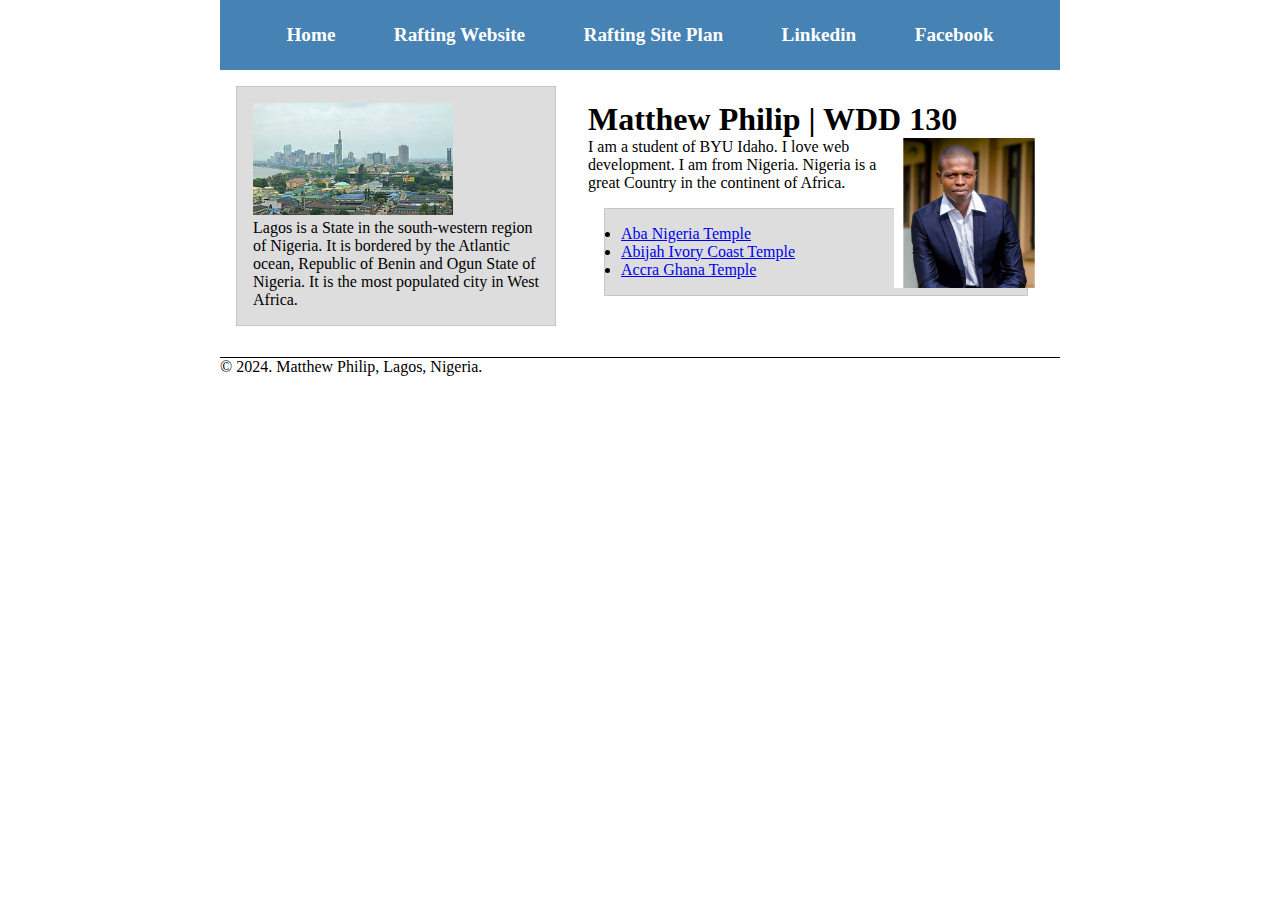
<file: index.html>
<!DOCTYPE html>

<html>
    <head>
        <meta charset="utf-8">
        <meta http-equiv="X-UA-Compatible" content="IE=edge">
        <title>Matthew Philip | WDD 130</title>
        <meta name="description" content="I am Matthew Philip, a BYU student. I am studying Web development.">
        <meta name="author" content="Matthew Philip">
        <meta name="viewport" content="width=device-width, initial-scale=1">
        <link rel="stylesheet" href="style.css">
    </head>
    <body>
        <header>
            <nav>
                <a href="#">Home</a>
                <a href="wwr/">Rafting Website </a>
                <a href="wwr/site-plan-rating.html">Rafting Site Plan </a>
                <a href="https://linkedin.com/">Linkedin </a>
                <a href="https://facebook.com/">Facebook </a>
            </nav>
        </header>

        <div class="grid">
            <main>
                <h1>Matthew Philip | WDD 130</h1>
                <img src="images/profile.jpeg" alt="Matthew Philip" width="200">
                <p>I am a student of BYU Idaho. I love web development. I am from Nigeria. Nigeria is a great Country in the continent of Africa.</p>
                <ul class="box">
                    <li><a href="https://www.churchofjesuschrist.org/temples/details/aba-nigeria-temple?lang=eng" target="_blank">Aba Nigeria Temple</a></li>
                    <li><a href="https://www.churchofjesuschrist.org/temples/details/abidjan-ivory-coast-temple?lang=eng" target="_blank">Abijah Ivory Coast Temple</a></li>
                    <li><a href="https://www.churchofjesuschrist.org/temples/details/accra-ghana-temple?lang=eng" target="_blank">Accra Ghana Temple</a></li>
                </ul>
            </main>
            <aside  class="box">
                <!-- <h2>Lagos, Nigeria</h2> -->
                <img src="images/lagos.jpg" alt="Lagos Landscape">
                <p>Lagos is a State in the south-western region of Nigeria. It is bordered by the Atlantic ocean, Republic of Benin and Ogun State of Nigeria. It is the most populated city in West Africa.</p>
            </aside>
        </div>
        <footer>
            <p>&copy; 2024. Matthew Philip, Lagos, Nigeria.</p>

        </footer>

    </body>
    <!--  -->
</html>
</file>
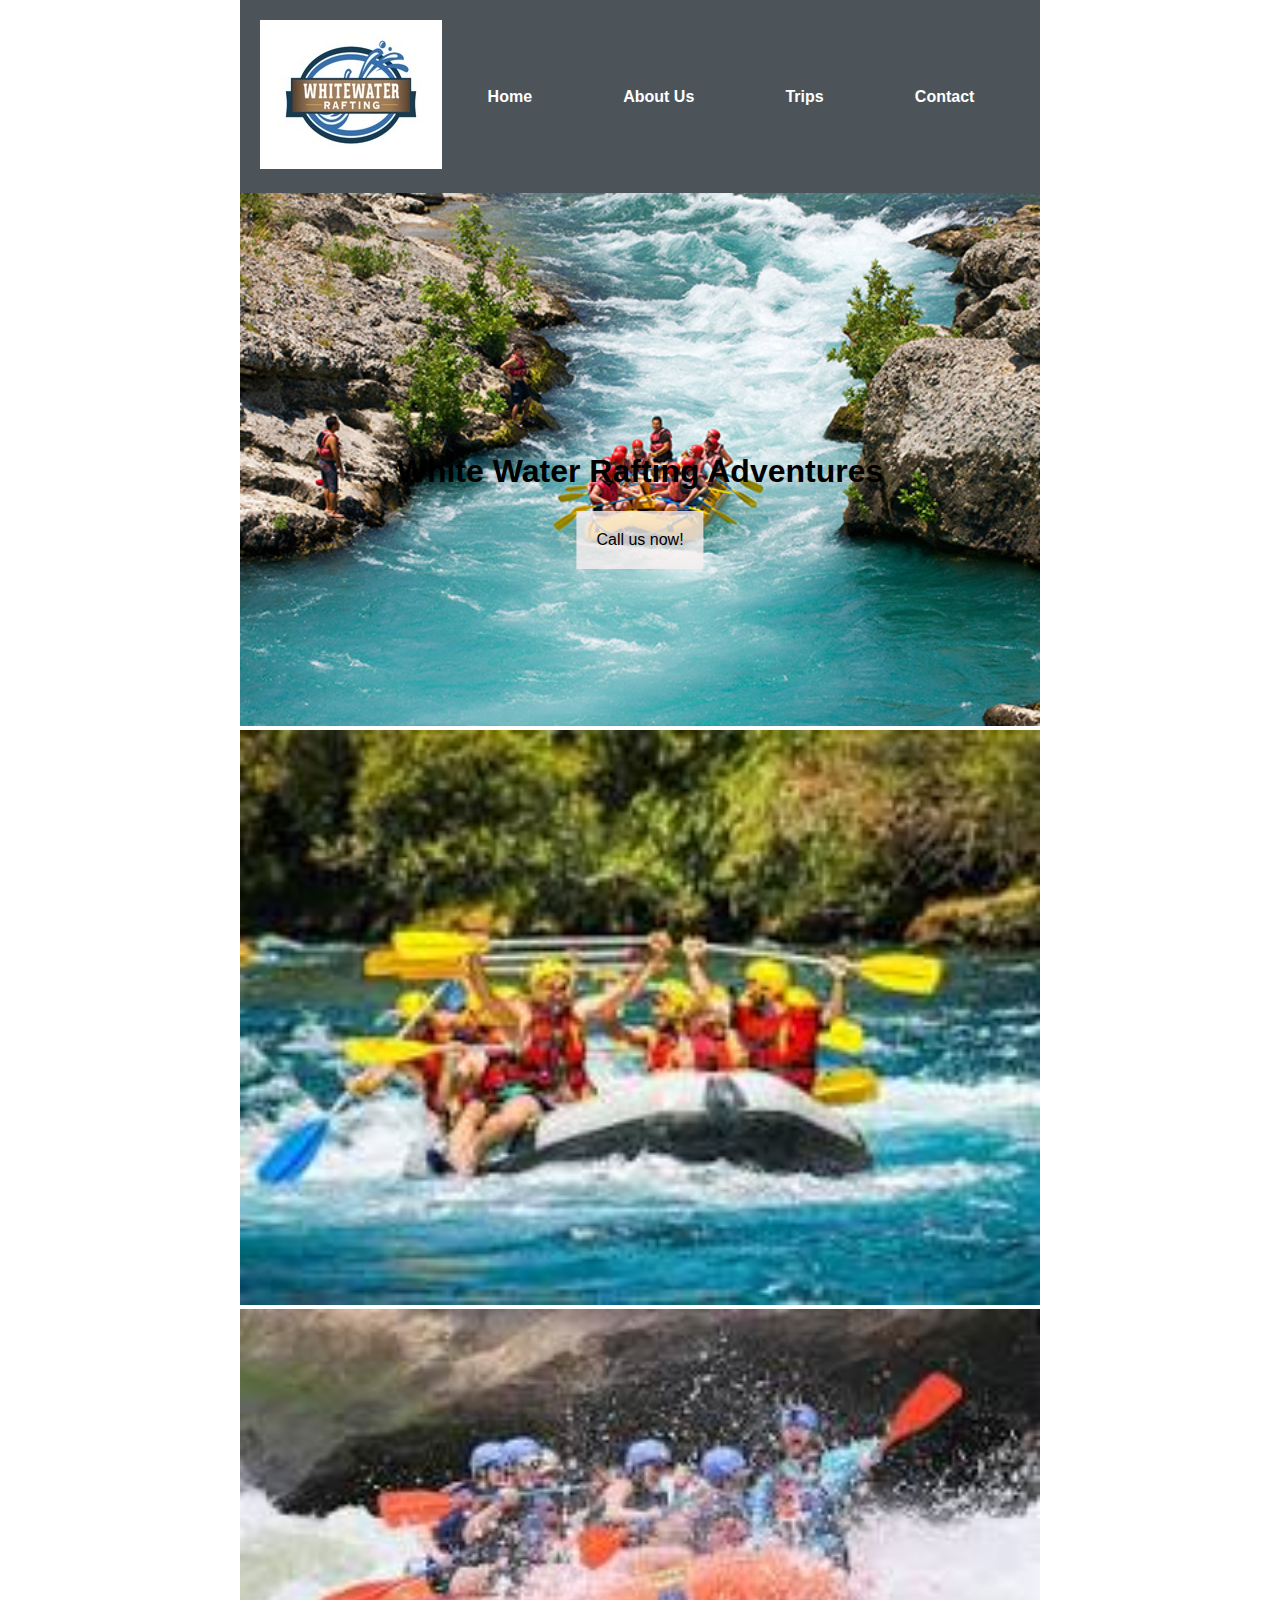
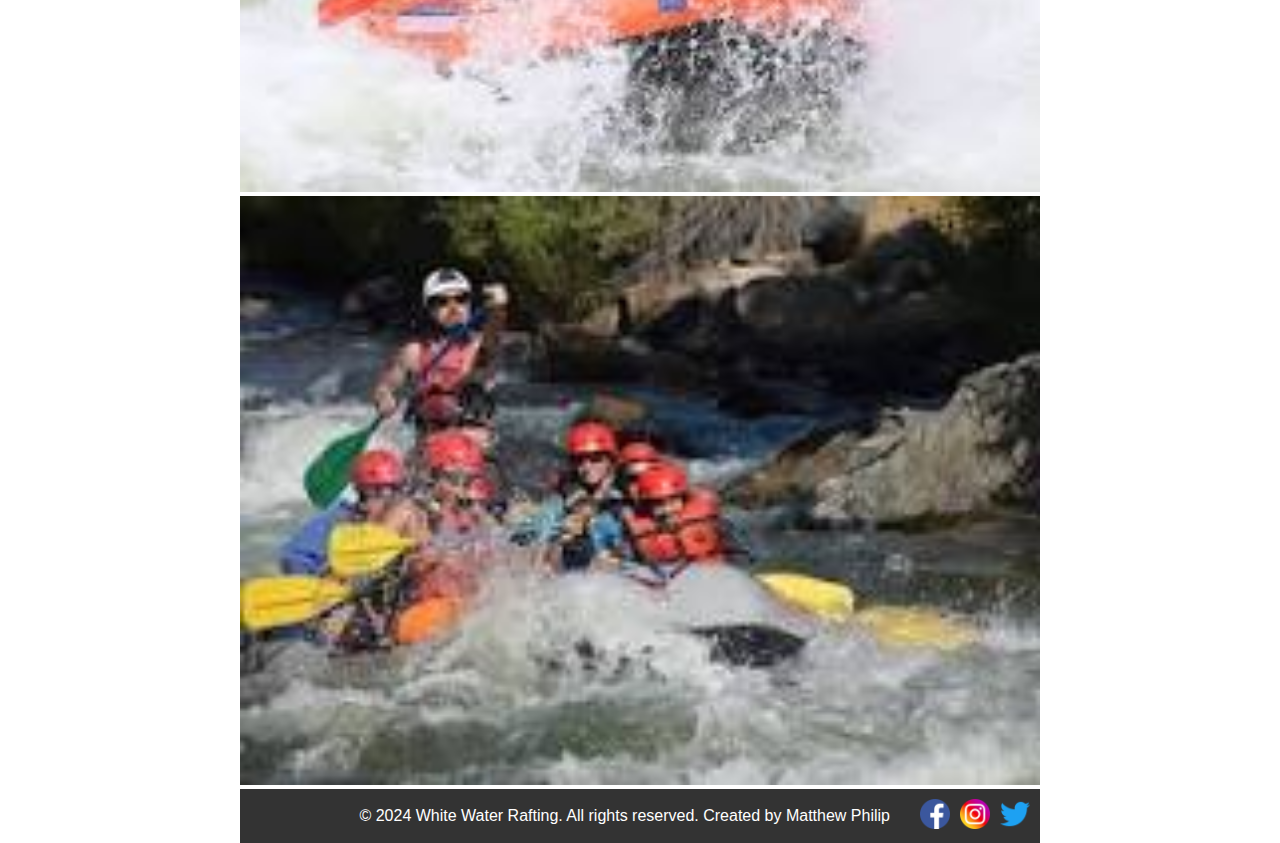
<file: wwr/index.html>
<!DOCTYPE html>
<html lang="en">
<head>
    <meta charset="UTF-8">
    <meta name="viewport" content="width=device-width, initial-scale=1.0">
    <title>Home - White Water Rafting</title>
    <link rel="stylesheet" href="styles/rafting.css">
</head>
<body>
    <!-- Header Section -->
    <header>
        <div class="logo">
            <img src="images/logo.jpg" alt="White Water Rafting Logo">
        </div>
        <nav>
            <a href="index.html">Home</a>
            <a href="about.html">About Us</a>
            <a href="trips.html">Trips</a>
            <a href="contact.html">Contact</a>
        </nav>
    </header>

    <!-- Main Section -->
    <main>
        <div class="hero">
            <!-- Hero Image -->
            <img src="images/hero.jpg" alt="White Water Rafting Hero Image">
            <h1>White Water Rafting Adventures</h1>
            <article class="call">
                <div>Call us now! </div>
            </article>
            
            <section>
                <!-- Five images representing white water rafting go here -->
                <img src="images/image1.jpg" alt="" >
                <img  src="images/imge2.jpg" alt="" >
                
                <img  src="images/image5.jpg" alt="" >
            </section>
        </div>
        <div>
            
        </div>
    </main>

    <footer>
        <p>&copy; 2024 White Water Rafting. All rights reserved. Created by Matthew Philip</p>
        <a href="#"><img src="images/facebook.png" alt="Facebook"></a>
        <a href="#"><img src="images/instagram.png" alt="Twitter"></a>
        <a href="#"><img src="images/twitter.png" alt="Instagram"></a>
    </footer>
</body>
</html>
</file>
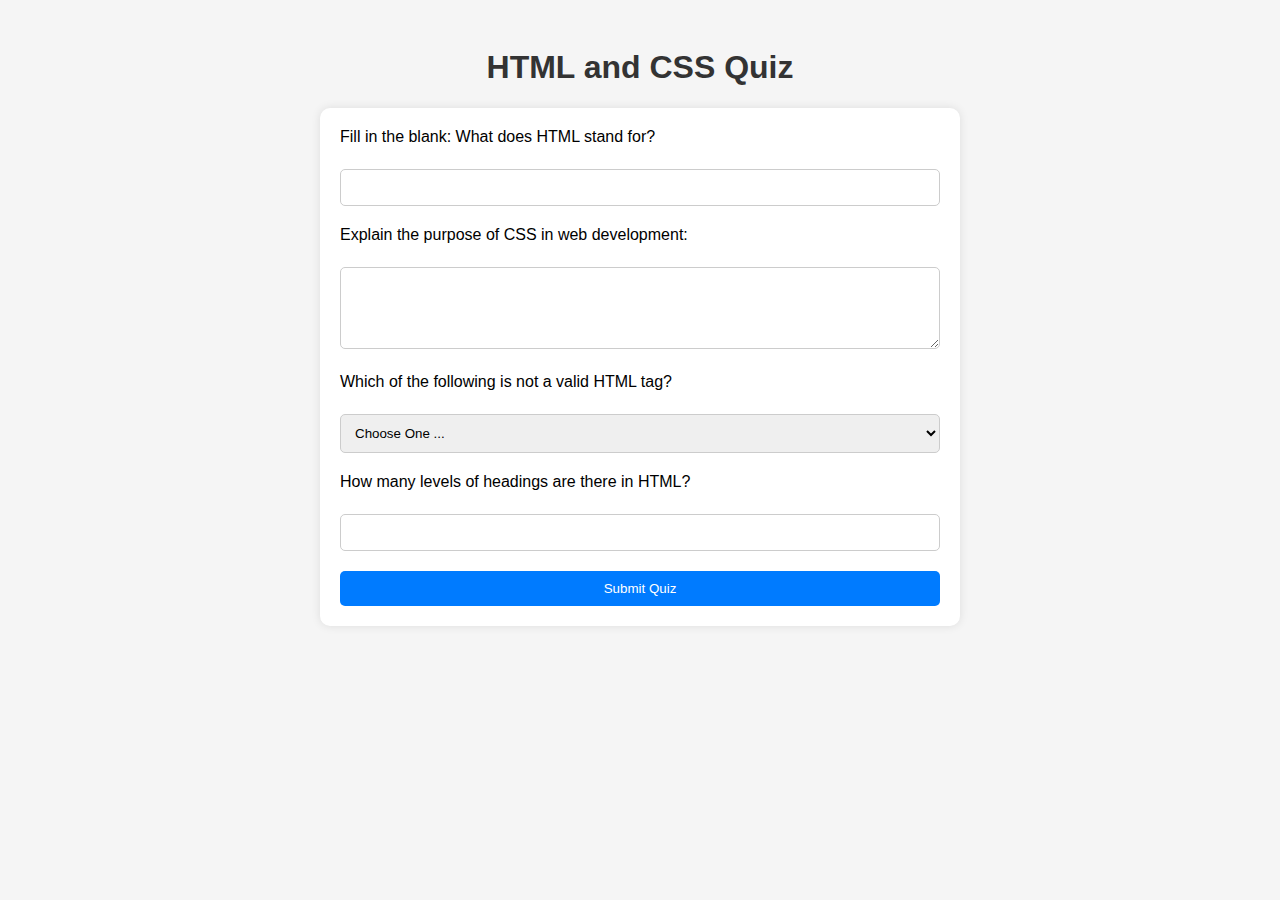
<file: quiz.html>
<!DOCTYPE html>
<html lang="en">
<head>
  <meta charset="UTF-8">
  <meta name="viewport" content="width=device-width, initial-scale=1.0">
  <title>HTML and CSS Quiz by Matthew Philip</title>
  <link rel="stylesheet" href="styles/quiz.css">
</head>
<body>

<h1>HTML and CSS Quiz</h1>

<form action="submit_quiz.php" method="post">

  <div class="question">
    <label for="q1">Fill in the blank: What does HTML stand for?</label><br>
    <input type="text" id="q1" name="q1" required>
  </div>
  
  <div class="question">
    <label for="q2">Explain the purpose of CSS in web development:</label><br>
    <textarea id="q2" name="q2" rows="4" cols="50" required></textarea>
  </div>
  
  <div class="question">
    <label for="q3">Which of the following is not a valid HTML tag?</label><br>
    <select id="q3" name="q3" required>
      <option value="" selected disabled>Choose One ...</option>
      <option value="div">&lt;div&gt;</option>
      <option value="span">&lt;span&gt;</option>
      <option value="anchor">&lt;anchor&gt;</option>
      <option value="section">&lt;section&gt;</option>
    </select>
  </div>
  
  <div class="question">
    <label for="q4">How many levels of headings are there in HTML?</label><br>
    <input type="number" id="q4" name="q4" min="1" required>
  </div>
  
  <button type="submit">Submit Quiz</button>
</form>

</body>
</html>
</file>
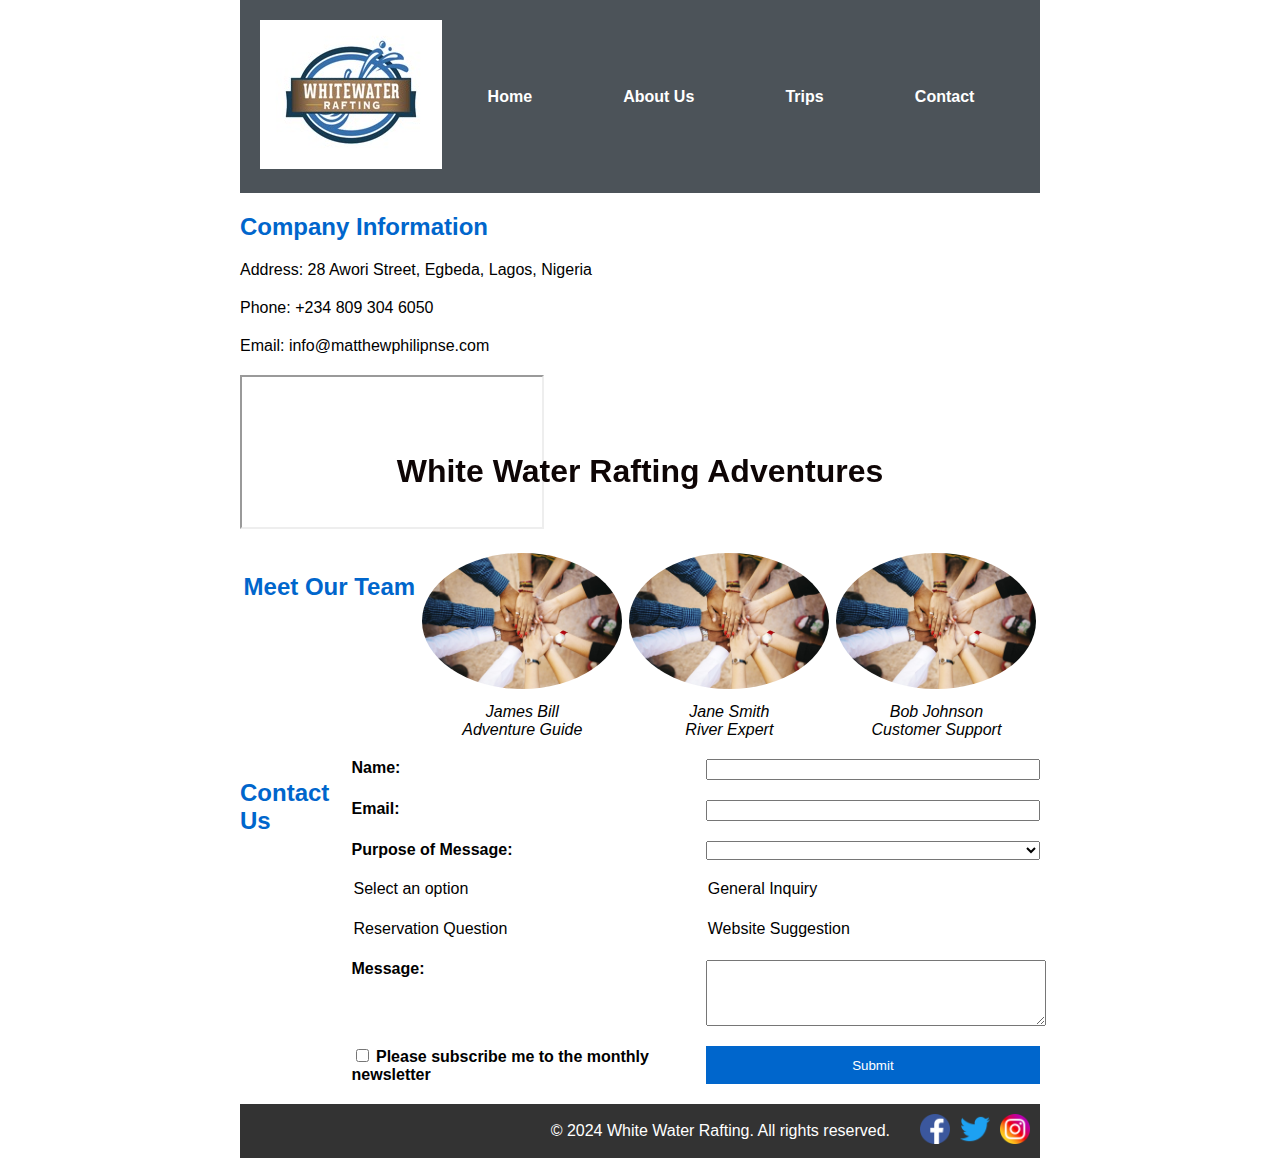
<file: wwr/contact.html>
<!-- wwr/contact.html -->

<!DOCTYPE html>
<html lang="en">
<head>
    <meta charset="UTF-8">
    <meta name="viewport" content="width=device-width, initial-scale=1.0">
    <meta name="description" content="Contact  us">
    <meta name="author" content="Matthew  Philip">
    <title>Contact Us - White Water Rafting</title>
    <link rel="stylesheet" href="styles/rafting.css">
</head>
<body>
    <!-- Header Section -->
    <header>
        <div class="logo">
            <img src="images/logo.jpg" alt="White Water Rafting Logo">
        </div>
        <h1>White Water Rafting Adventures</h1>
        <nav>
            <a href="/">Home</a>
            <a href="about.html">About Us</a>
            <a href="trips.html">Trips</a>
            <a href="contact.html">Contact</a>
        </nav>
    </header>

    <!-- Main Section -->
    <main>
        <!-- Company Information -->
        <section class="company-info">
            <h2>Company Information</h2>
            <p>Address: 28 Awori Street, Egbeda, Lagos, Nigeria</p>
            <p>Phone: +234 809 304 6050</p>
            <p>Email: info@matthewphilipnse.com</p>
            <!-- Embed Google Map -->
            <div class="google-map">
                <!-- Replace the following iframe code with your actual Google Map embed code -->
                <iframe src="https://www.google.com/maps/embed?pb=!1m18!1m12!1m3!1d12345.678901234567!2d-86.123456!3d40.123456!2m3!1f0!2f0!3f0!3m2!1i1024!2i768!4f13.1!3m3!1m2!1s0x0%3A0x0!2zNDDCsDU0JzI0LjMiTiA4NsKwMTAnNTguMyJX!5e0!3m2!1sen!2sus!4v1234567890123!5m2!1sen!2sus" allowfullscreen="" loading="lazy"></iframe>
            </div>
        </section>

        <!-- Employee Profiles -->
        <section class="employee-profiles">
            <h2>Meet Our Team</h2>
            <figure>
                <img src="images/employee.jpg" alt="Employee 1">
                <figcaption>James Bill<br>Adventure Guide</figcaption>
            </figure>
            <figure>
                <img src="images/employee.jpg" alt="Employee 2">
                <figcaption>Jane Smith<br>River Expert</figcaption>
            </figure>
            <figure>
                <img src="images/employee.jpg" alt="Employee 3">
                <figcaption>Bob Johnson<br>Customer Support</figcaption>
            </figure>
        </section>

        <!-- User Comment Form -->
        <section class="user-comment-form">
            <h2>Contact Us</h2>
            <form action="#" method="post">
                <label for="name">Name:</label>
                <input type="text" id="name" name="name" required>

                <label for="email">Email:</label>
                <input type="email" id="email" name="email" required>

                <label for="purpose">Purpose of Message:</label>
                <select id="purpose" name="purpose" required>
                <select required>
                    <option value="default" selected>Select an option</option>
                    <option value="general">General Inquiry</option>
                    <option value="reservation">Reservation Question</option>
                    <option value="suggestion">Website Suggestion</option>
                </select>

                <label for="message">Message:</label>
                <textarea id="message" name="message" rows="4" required></textarea>

                <label for="subscribe">
                    <input type="checkbox" id="subscribe" name="subscribe">
                    Please subscribe me to the monthly newsletter
                </label>

                <button type="submit">Submit</button>
            </form>
        </section>
    </main>

    <!-- Footer Section -->
    <footer>
        <p>&copy; 2024 White Water Rafting. All rights reserved.</p>
        <a href="#"><img src="images/facebook.png" alt="Facebook"></a>
        <a href="#"><img src="images/twitter.png" alt="Twitter"></a>
        <a href="#"><img src="images/instagram.png" alt="Instagram"></a>
    </footer>
</body>
</html>
</file>
<file: style.css>
*{
    margin: 0;
    padding: 0;
    box-sizing: border-box;
}

main {
    grid-column: 2/3;
    margin: 1rem;
}
/* Class Selector */
nav{
    background-color: steelblue;
    padding: 1rem;
    display: flex;
    justify-content: space-evenly;
    align-items: center;
}
nav a{
    display: block;
    padding: 0.5rem;
    text-decoration: none;
    font-size: 1.2rem;
    font-weight: 700;
    color:#fff;
}
.box{
    margin: 1rem;
    border: 1px solid rgba(0, 0, 0, .1);
    padding: 1rem;
    background-color: #ddd;
    color: #000;
}
.grid{
    display: grid;
    align-items: center;
}
aside{
    width: 20em;
    position: relative;
    grid-column: 1/2;
    grid-row: 1/2;
    }

aside img{
    width: 200px;
    height: auto;
}
aside h2{
    position: absolute;
    top: 47px;
    left: 150px;
}

main img{
    width: 150px;
    height: auto;
    float: right;
}

p{
    padding: 0;
}
h1{
    border-bottom: #0e0101;
}
header,.grid,footer{
    max-width: 840px;
    margin: 0 auto;
}

footer{
    margin-top: 15px;
    border-top: 1px solid #000;
    ;
}
</file>
<file: wwr/styles/rafting.css>
/* wwr/styles/rafting.css */

@import url('https://fonts.googleapis.com/css2?family=Roboto:ital,wght@0,100;0,300;0,400;0,500;0,700;0,900;1,100;1,300;1,400;1,500;1,700;1,900&display=swap')
:root {
    --heading-color: #fff;
    --main-text-color: #333;
    --heading-color: #0066cc;
    --background-color: #f8f8f8;
}

body {
    font-family: sans-serif;
    color: var(--main-text-color);
    background-color: var(--background-color);
    max-width: 800px; /* You can adjust this based on your design */
    margin: 0 auto;
}
.hero img {
    position: relative;
    width: 100%;
}

.hero article{
    display: flex;

}


h1 {
    position: absolute;
    top: 50%;
    left: 50%;
    transform: translate(-50%, -50%);
    color: var(--heading-color);
}

article {
    position: absolute;
    top: 60%;
    left: 50%;
    transform: translate(-50%, -50%);
    background-color: rgba(247, 239, 239, 0.8); /* Adjust opacity as needed */
    padding: 20px;
    text-align: center;
}

article img {
    float: right;
    margin: 0 0 10px 10px;
}


header {
    display: grid;
    grid-template-columns: auto 1fr; /* Logo takes auto width, rest of the space for navigation */
    align-items: center;
    padding: 20px;
    background-color: #020b14b4;
    color: #0e0505;
}

.logo img {
    max-width: 100%;
    height: auto;
}

nav {
    display: flex;
    justify-content: space-around;
    align-items: center;
    color: #0e0505;
}

nav a {
    text-decoration: none;
    color: #fff;
    font-weight: bold;
    padding: 10px;
}

/* Style for History section */
section h2 {
    color: #0066cc;
}

section p {
    margin-bottom: 20px;
}

/* Style for Adventures section */
section:nth-child(3) {
    display: flex;
    justify-content: space-between;
}

figure {
    margin: 0;
    text-align: center;
}

figcaption {
    margin-top: 10px;
    font-style: italic;
}



.company-info,
.employee-profiles,
.user-comment-form {
    margin: 20px 0;
}

.google-map {
    /* Style your Google Map container if needed */
}

.employee-profiles {
    display: flex;
    justify-content: space-around;
}

.employee-profiles figure {
    text-align: center;
    max-width: 200px;
}

.employee-profiles img {
    max-width: 100%;
    border-radius: 50%;
}

.user-comment-form form {
    display: grid;
    grid-template-columns: 1fr 1fr;
    gap: 20px;
}

.user-comment-form label {
    font-weight: bold;
}

.user-comment-form textarea {
    width: 100%;
    resize: vertical;
}

.user-comment-form button {
    background-color: #0066cc;
    color: #fff;
    padding: 10px;
    border: none;
    cursor: pointer;
}
footer {
    display: flex;
    justify-content: flex-end;
    align-items: center;
    padding: 10px;
    background-color: #333;
}

footer p {
    color: #fff;
    margin: 0;
    margin-right: 20px;
}

footer a img {
    width: 30px;
    height: 30px;
    margin-left: 10px;
}
</file>
<file: styles/quiz.css>
/* quiz.css */

body {
    font-family: Arial, sans-serif;
    background-color: #f5f5f5;
    padding: 20px;
  }
  
  h1 {
    text-align: center;
    color: #333;
  }
  
  form {
    max-width: 600px;
    margin: 0 auto;
    background-color: #fff;
    padding: 20px;
    border-radius: 10px;
    box-shadow: 0 0 10px rgba(0, 0, 0, 0.1);
  }
  
  .question {
    margin-bottom: 20px;
  }
  
  label {
    display: block;
    margin-bottom: 5px;
  }
  
  input[type="text"],
  textarea,
  select,
  input[type="number"] {
    width: 100%;
    padding: 10px;
    border: 1px solid #ccc;
    border-radius: 5px;
    box-sizing: border-box;
  }
  
  button[type="submit"] {
    display: block;
    width: 100%;
    padding: 10px;
    background-color: #007bff;
    color: #fff;
    border: none;
    border-radius: 5px;
    cursor: pointer;
    transition: background-color 0.3s;
  }
  
  button[type="submit"]:hover {
    background-color: #0056b3;
  }
</file>
